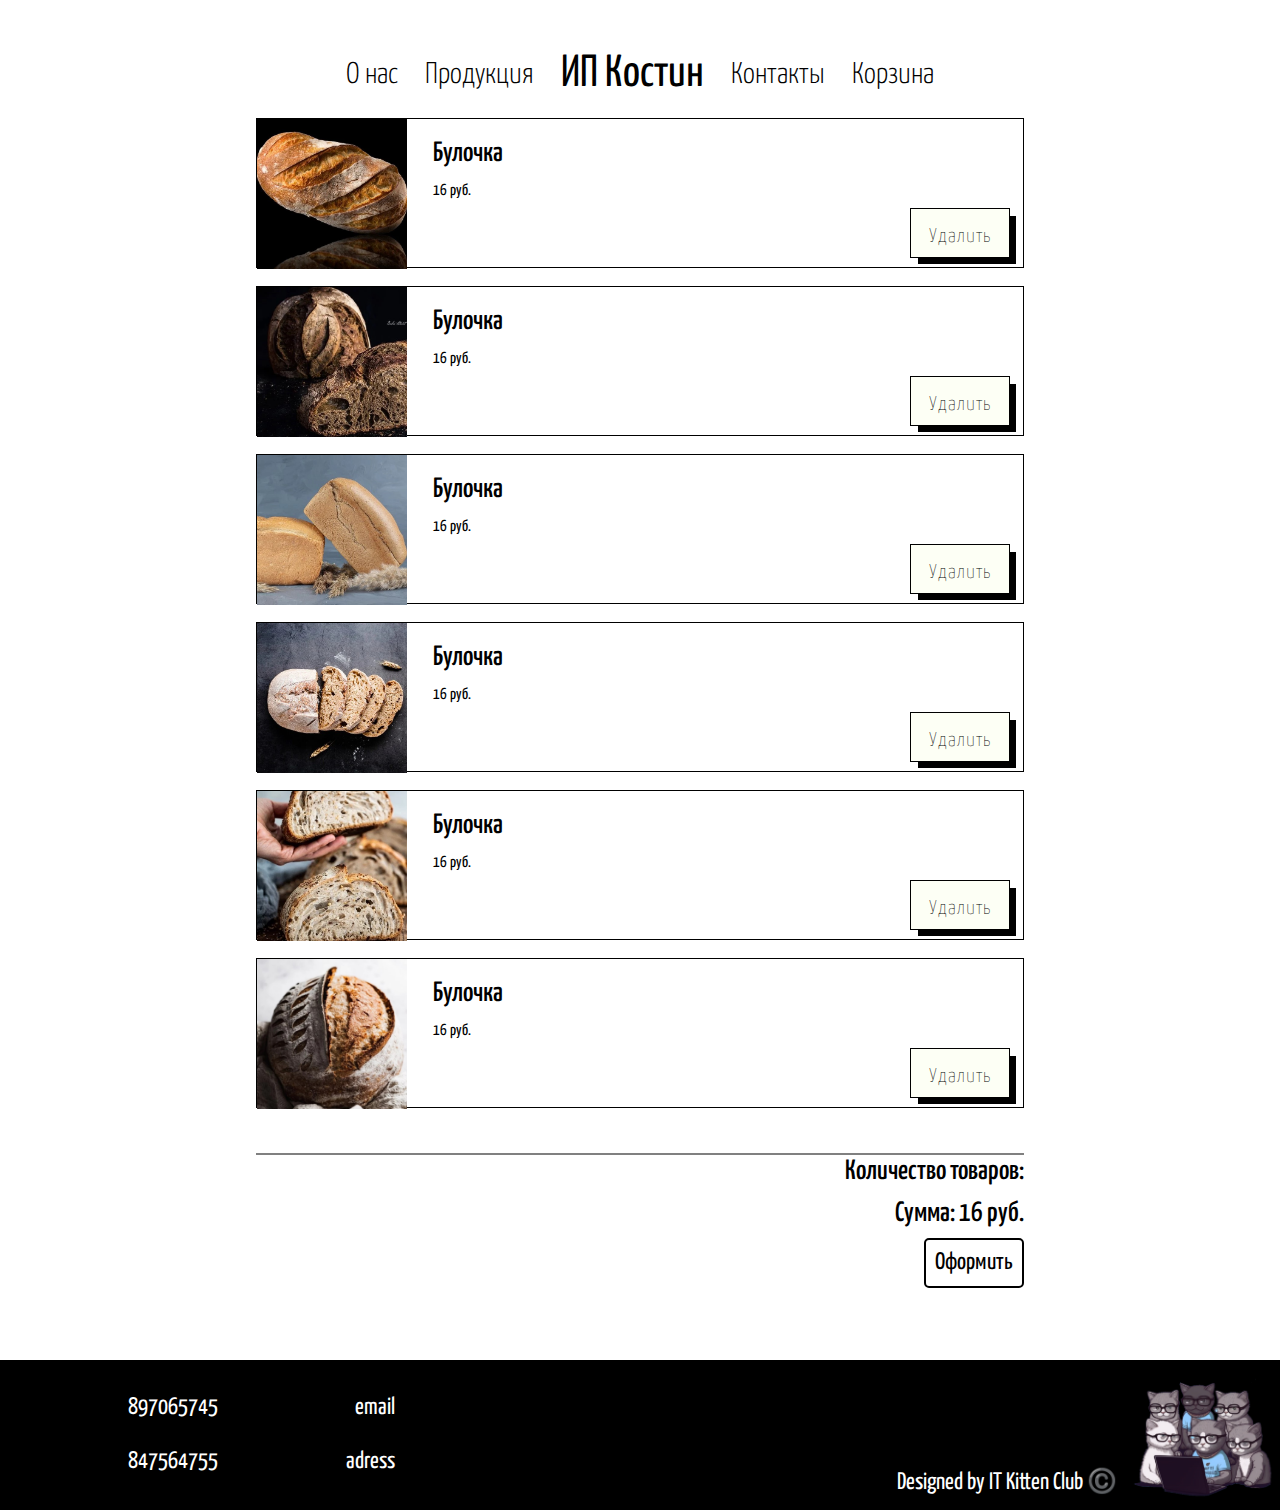
<file: html/cart.html>
<!DOCTYPE html>
<head>
  <meta charset="utf-8">
  <meta name="viewport" content="width=device-width, initial-scale=1.0">
  <title>ИП Костин</title>
  <link rel="stylesheet" href="https://cdn.jsdelivr.net/npm/bootstrap@5.2.2/dist/css/bootstrap.min.css">
  <link rel="stylesheet" href="../css/main.min.css">
  <link rel="preconnect" href="https://fonts.googleapis.com">
  <link rel="preconnect" href="https://fonts.gstatic.com" crossorigin="">
  <link href="https://fonts.googleapis.com/css2?family=Yanone+Kaffeesatz:wght@300;400;500&amp;display=swap" rel="stylesheet">
</head>
<html lang="ru"></html>
<body>
  <div class="cart_container"> 
<header>
  <div class="container"><a href="../index.html">О нас</a><a href="products.html">Продукция</a>
    <div class="name">ИП Костин</div><a href="#" class="contacts">Контакты</a><a href="cart.html">Корзина</a>
  </div>
</header>
    <div class="tovari_container">
        <div class="tovar_area">
          <div class="wrapper"><img src="../img/1.jpg">
            <div class="text_area">
              <h3>Булочка</h3>
              <div class="price">16 руб.</div>
            </div>
          </div>
          <button class="delete">Удалить</button>
        </div>
        <div class="tovar_area">
          <div class="wrapper"><img src="../img/2.jpg">
            <div class="text_area">
              <h3>Булочка</h3>
              <div class="price">16 руб.</div>
            </div>
          </div>
          <button class="delete">Удалить</button>
        </div>
        <div class="tovar_area">
          <div class="wrapper"><img src="../img/3.jpg">
            <div class="text_area">
              <h3>Булочка</h3>
              <div class="price">16 руб.</div>
            </div>
          </div>
          <button class="delete">Удалить</button>
        </div>
        <div class="tovar_area">
          <div class="wrapper"><img src="../img/4.jpg">
            <div class="text_area">
              <h3>Булочка</h3>
              <div class="price">16 руб.</div>
            </div>
          </div>
          <button class="delete">Удалить</button>
        </div>
        <div class="tovar_area">
          <div class="wrapper"><img src="../img/5.jpg">
            <div class="text_area">
              <h3>Булочка</h3>
              <div class="price">16 руб.</div>
            </div>
          </div>
          <button class="delete">Удалить</button>
        </div>
        <div class="tovar_area">
          <div class="wrapper"><img src="../img/6.jpg">
            <div class="text_area">
              <h3>Булочка</h3>
              <div class="price">16 руб.</div>
            </div>
          </div>
          <button class="delete">Удалить</button>
        </div>
      <div class="line"></div>
      <div class="itog">
        <h3>Количество товаров:</h3>
        <h3>Сумма:  16 руб.</h3><a id="itog" href="zakaz.html">Оформить</a>
      </div>
    </div>
  </div>
<footer class="footer">
  <div class="contacts_area_hor">
    <div class="contacts_area_vert"><a href="tel:8978546755">897065745</a><a href="tel:8978546755">847564755</a></div>
    <div class="contacts_area_vert"><a href="mailto: papssdj@mail.ru">email</a><a class="adress">adress</a></div>
  </div>
  <div class="designed_by"><span>Designed by IT Kitten Club ©️</span><img src="../img/logo.png"/></div>
</footer>
<script src="https://ajax.googleapis.com/ajax/libs/jquery/3.3.1/jquery.min.js"></script>
<script src="../js/index.js"></script>
</body>
</file>
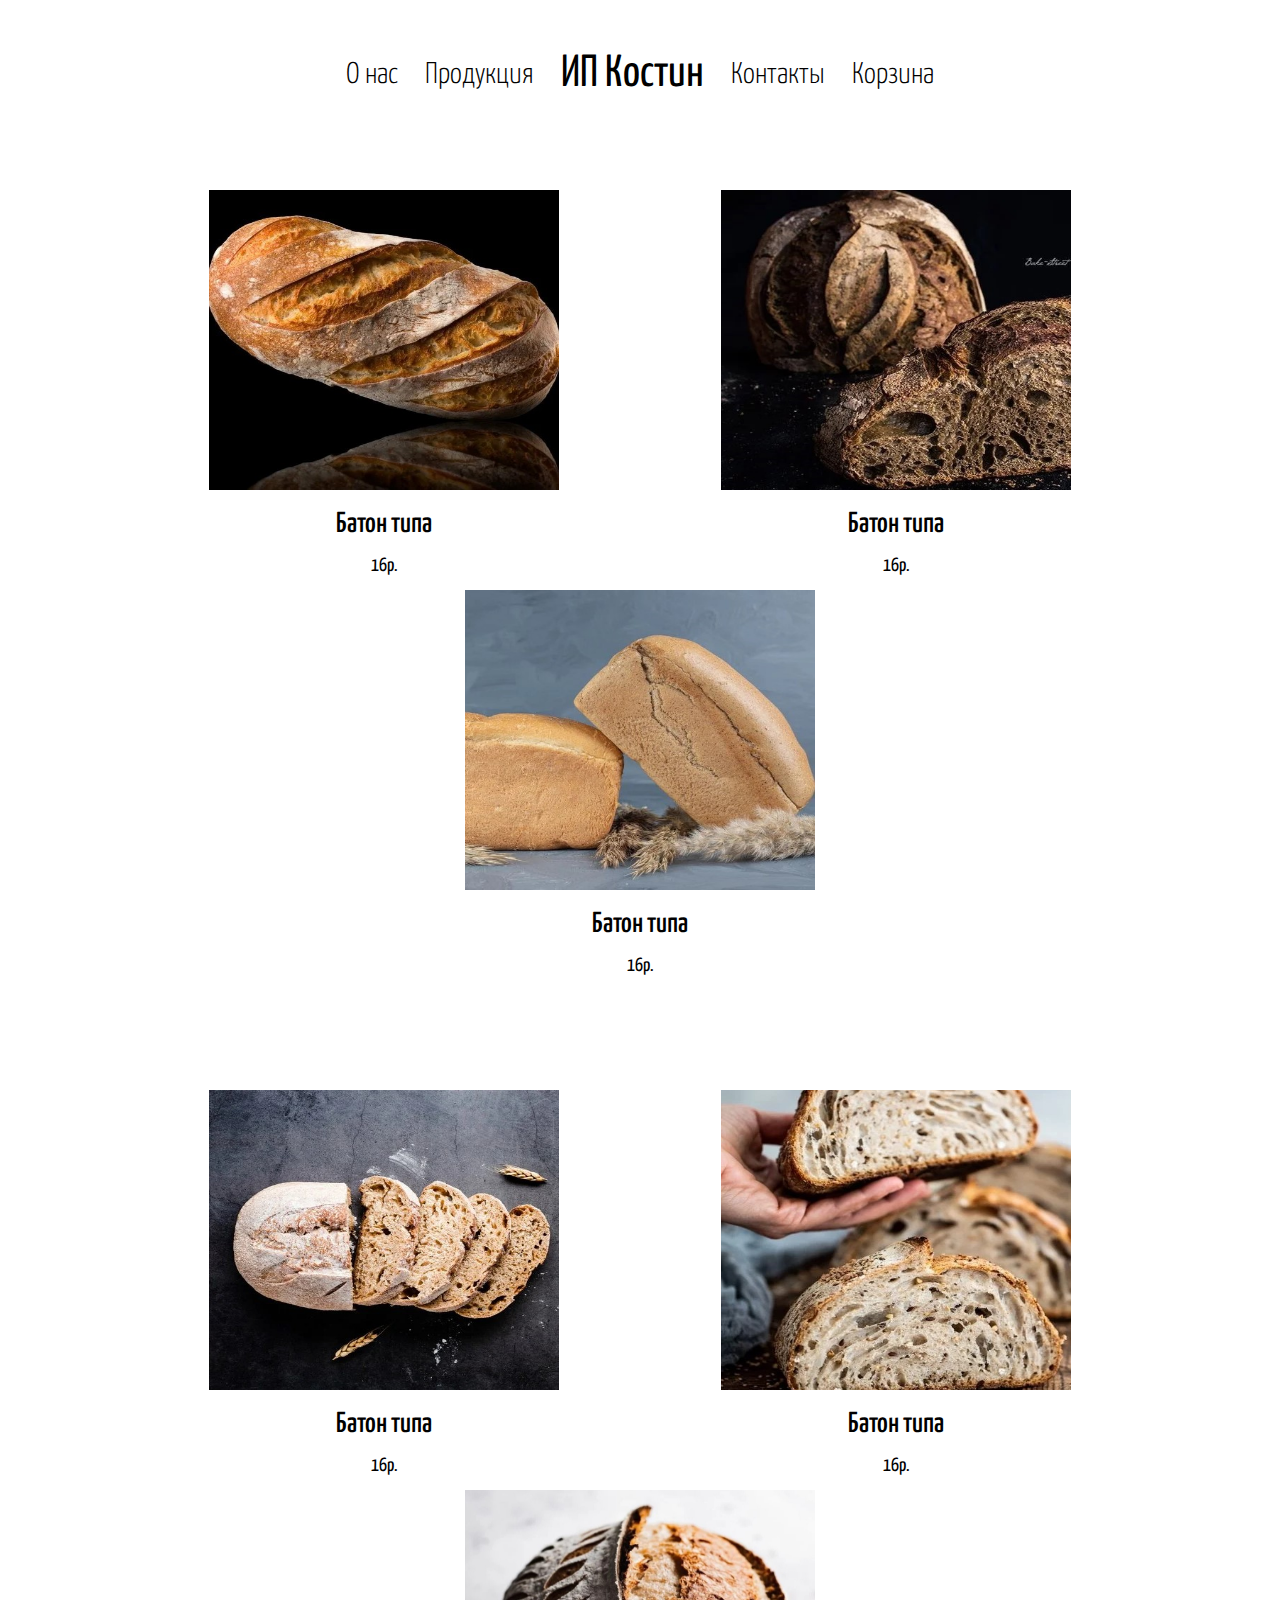
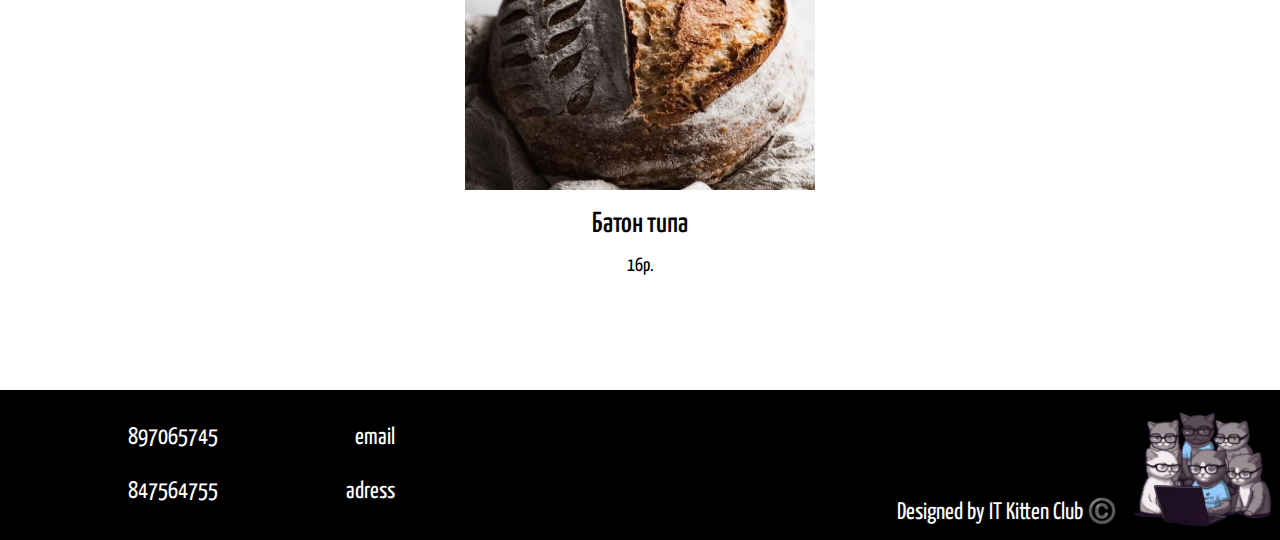
<file: html/products.html>
<!DOCTYPE html>
<head>
  <meta charset="utf-8">
  <meta name="viewport" content="width=device-width, initial-scale=1.0">
  <title>ИП Костин</title>
  <link rel="stylesheet" href="https://cdn.jsdelivr.net/npm/bootstrap@5.2.2/dist/css/bootstrap.min.css">
  <link rel="stylesheet" href="../css/main.min.css">
  <link rel="preconnect" href="https://fonts.googleapis.com">
  <link rel="preconnect" href="https://fonts.gstatic.com" crossorigin="">
  <link href="https://fonts.googleapis.com/css2?family=Yanone+Kaffeesatz:wght@300;400;500&amp;display=swap" rel="stylesheet">
</head>
<html lang="ru"></html>
<body>
  <div class="products_container">
<header>
  <div class="container"><a href="../index.html">О нас</a><a href="products.html">Продукция</a>
    <div class="name">ИП Костин</div><a href="#" class="contacts">Контакты</a><a href="cart.html">Корзина</a>
  </div>
</header>
    <div class="products_area">
        <div id="1" class="tovar"><img src="../img/1.jpg">
          <h4>Батон типа</h4>
          <div class="price">16р.</div>
        </div>
        <div id="2" class="tovar"><img src="../img/2.jpg">
          <h4>Батон типа</h4>
          <div class="price">16р.</div>
        </div>
        <div id="3" class="tovar"><img src="../img/3.jpg">
          <h4>Батон типа</h4>
          <div class="price">16р.</div>
        </div>
      <div class="spacer"></div>
        <div id="4" class="tovar"><img src="../img/4.jpg">
          <h4>Батон типа</h4>
          <div class="price">16р.</div>
        </div>
        <div id="5" class="tovar"><img src="../img/5.jpg">
          <h4>Батон типа</h4>
          <div class="price">16р.</div>
        </div>
        <div id="6" class="tovar"><img src="../img/6.jpg">
          <h4>Батон типа</h4>
          <div class="price">16р.</div>
        </div>
      <div class="spacer"></div>
    </div>
  </div>
  <div class="modal">
    <div class="modal_container"><img>
      <div class="modal_text">
        <h2>Батон Типа</h2>
        <h4>всего 16.00 р.</h4>
        <button class="btn-cart">Добавить в корзину</button>
      </div>
    </div>
    <div class="exit"></div>
  </div>
<footer class="footer">
  <div class="contacts_area_hor">
    <div class="contacts_area_vert"><a href="tel:8978546755">897065745</a><a href="tel:8978546755">847564755</a></div>
    <div class="contacts_area_vert"><a href="mailto: papssdj@mail.ru">email</a><a class="adress">adress</a></div>
  </div>
  <div class="designed_by"><span>Designed by IT Kitten Club ©️</span><img src="../img/logo.png"/></div>
</footer>
<script src="https://ajax.googleapis.com/ajax/libs/jquery/3.3.1/jquery.min.js"></script>
<script src="../js/index.js"></script>
</body>
<script src="https://ajax.googleapis.com/ajax/libs/jquery/3.3.1/jquery.min.js"></script>
<script src="../js/index.js"></script>
</file>
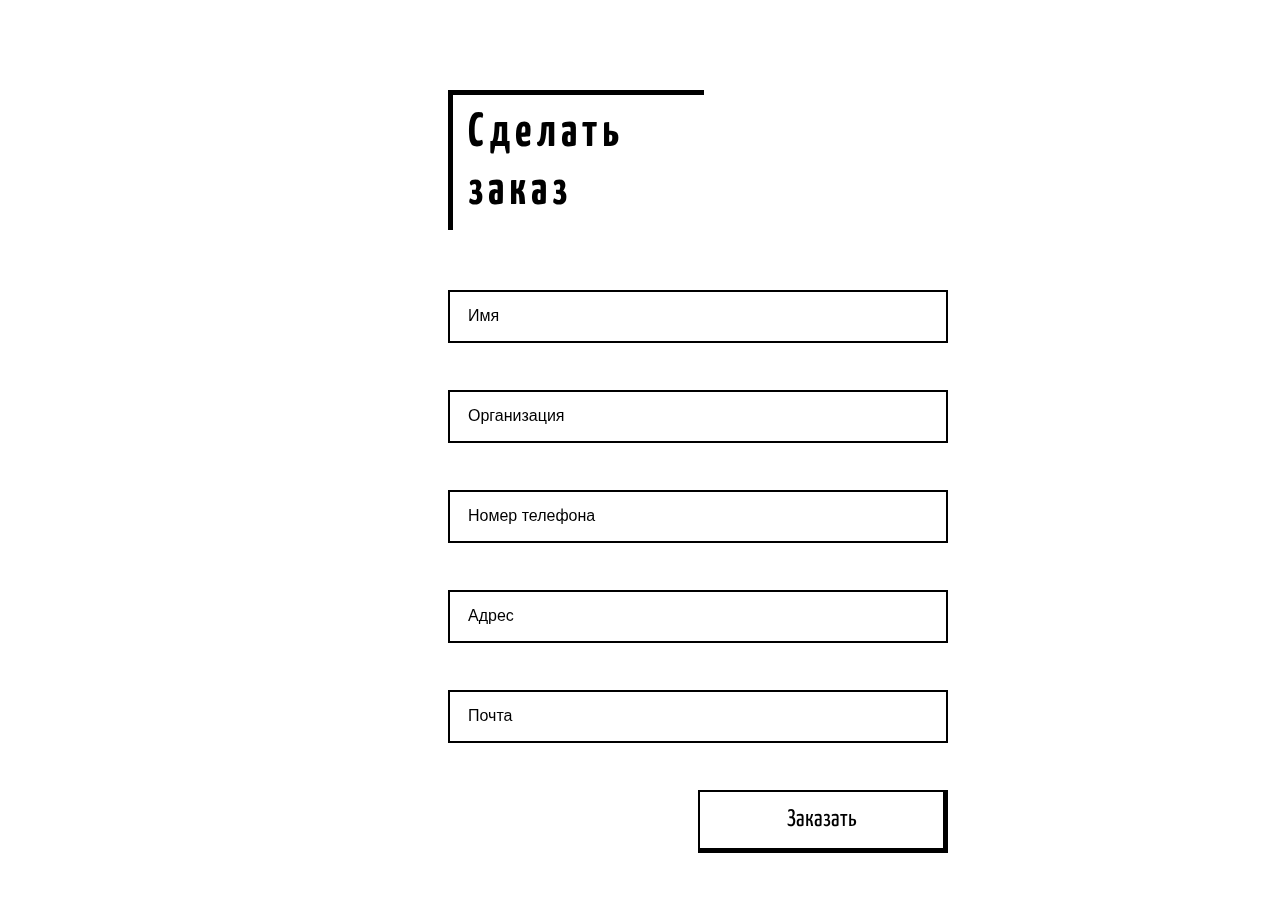
<file: html/zakaz.html>
<!DOCTYPE html>
<head>
  <meta charset="utf-8">
  <meta name="viewport" content="width=device-width, initial-scale=1.0">
  <title>ИП Костин</title>
  <link rel="stylesheet" href="https://cdn.jsdelivr.net/npm/bootstrap@5.2.2/dist/css/bootstrap.min.css">
  <link rel="stylesheet" href="../css/main.min.css">
  <link rel="preconnect" href="https://fonts.googleapis.com">
  <link rel="preconnect" href="https://fonts.gstatic.com" crossorigin="">
  <link href="https://fonts.googleapis.com/css2?family=Yanone+Kaffeesatz:wght@300;400;500&amp;display=swap" rel="stylesheet">
</head>
<html lang="ru"></html>
<body></body>
<div class="modal_zakaz">
  <div class="modal_container_cart">
    <h1>Сделать заказ</h1>
    <form>
      <div class="inputbox">
        <input type="text" required="required"><span>Имя</span>
      </div>
      <div class="inputbox">
        <input type="text" required="required"><span>Организация</span>
      </div>
      <div class="inputbox">
        <input type="tel" required="required"><span>Номер телефона</span>
      </div>
      <div class="inputbox">
        <input type="text" required="required"><span>Адрес</span>
      </div>
      <div class="inputbox">
        <input type="text" required="required"><span>Почта</span>
      </div>
      <div class="inputbox">
        <input type="button" value="Заказать">
      </div>
    </form>
  </div>
  <div class="exit"></div>
</div>
</file>
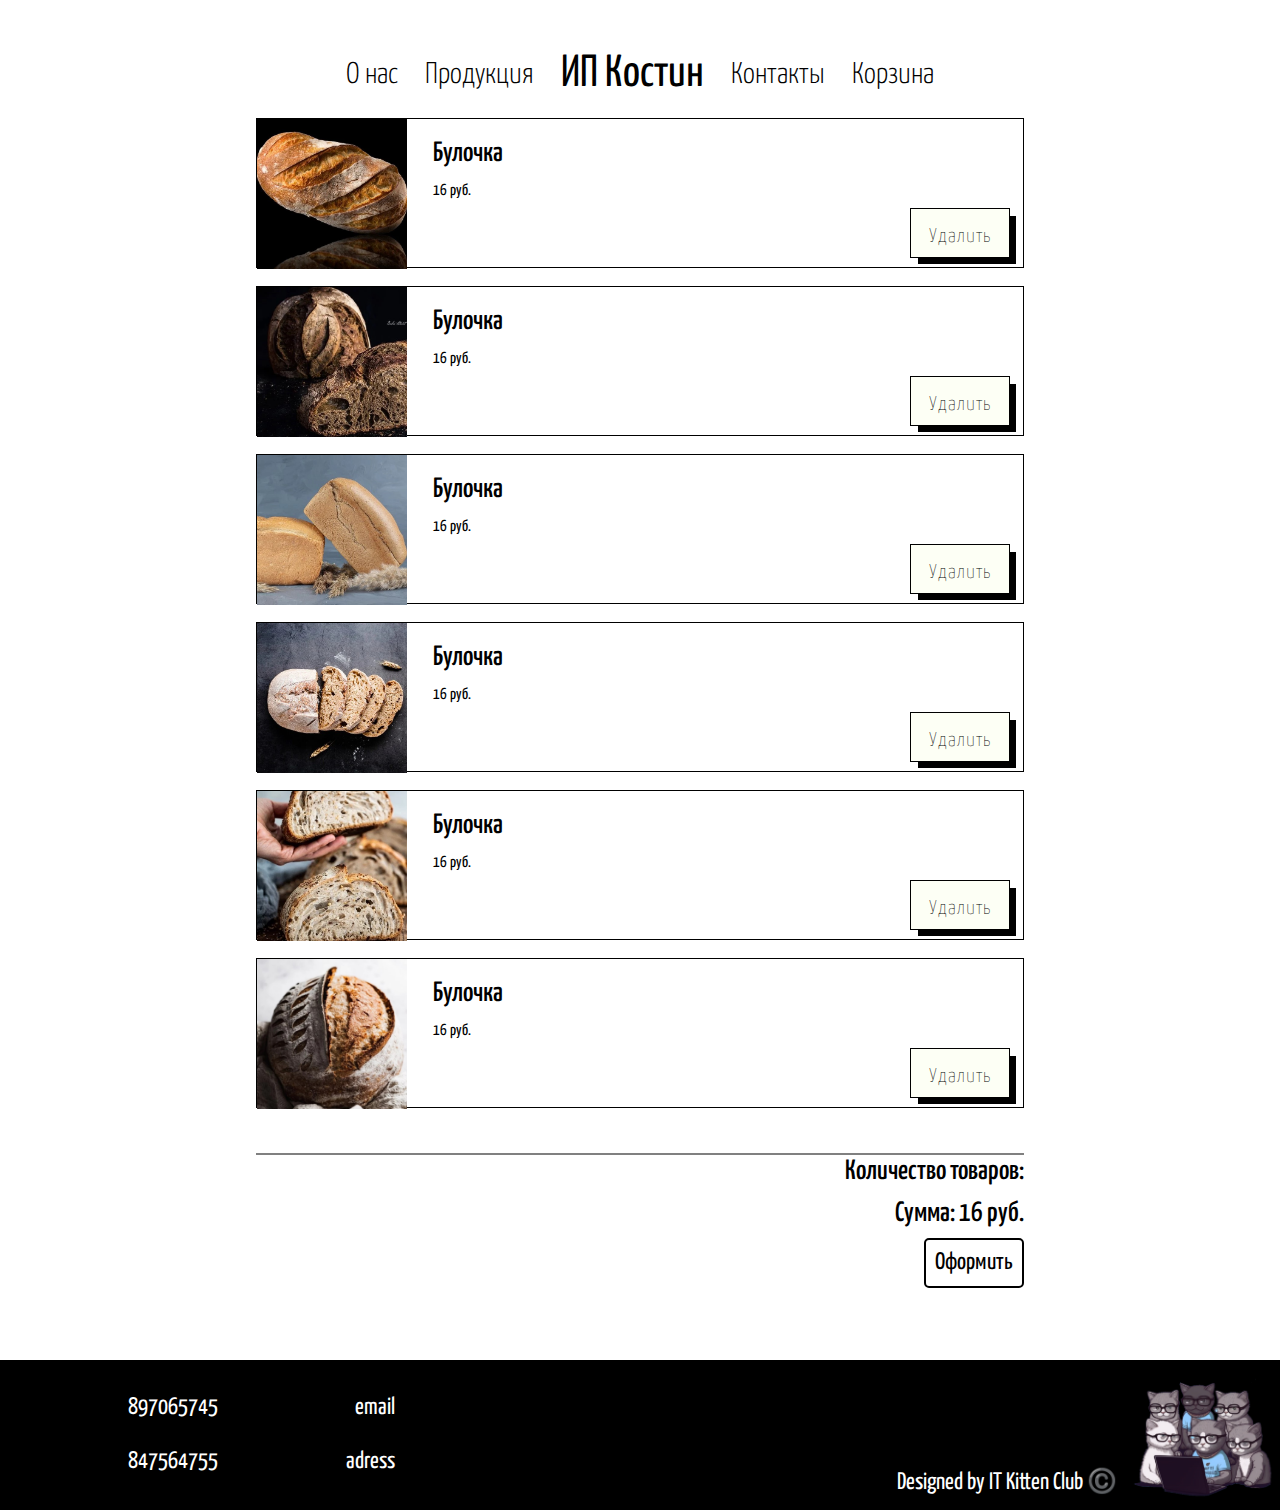
<file: wwwroot/html/cart.html>
<!DOCTYPE html>
<head>
  <meta charset="utf-8">
  <meta name="viewport" content="width=device-width, initial-scale=1.0">
  <title>ИП Костин</title>
  <link rel="stylesheet" href="https://cdn.jsdelivr.net/npm/bootstrap@5.2.2/dist/css/bootstrap.min.css">
  <link rel="stylesheet" href="../css/main.min.css">
  <link rel="preconnect" href="https://fonts.googleapis.com">
  <link rel="preconnect" href="https://fonts.gstatic.com" crossorigin="">
  <link href="https://fonts.googleapis.com/css2?family=Yanone+Kaffeesatz:wght@300;400;500&amp;display=swap" rel="stylesheet">
</head>
<html lang="ru"></html>
<body>
  <div class="cart_container"> 
<header>
  <div class="container"><a href="index.html">О нас</a><a href="products.html">Продукция</a>
    <div class="name">ИП Костин</div><a href="#" class="contacts">Контакты</a><a href="cart.html">Корзина</a>
  </div>
</header>
    <div class="tovari_container">
        <div class="tovar_area">
          <div class="wrapper"><img src="../img/1.jpg">
            <div class="text_area">
              <h3>Булочка</h3>
              <div class="price">16 руб.</div>
            </div>
          </div>
          <button class="delete">Удалить</button>
        </div>
        <div class="tovar_area">
          <div class="wrapper"><img src="../img/2.jpg">
            <div class="text_area">
              <h3>Булочка</h3>
              <div class="price">16 руб.</div>
            </div>
          </div>
          <button class="delete">Удалить</button>
        </div>
        <div class="tovar_area">
          <div class="wrapper"><img src="../img/3.jpg">
            <div class="text_area">
              <h3>Булочка</h3>
              <div class="price">16 руб.</div>
            </div>
          </div>
          <button class="delete">Удалить</button>
        </div>
        <div class="tovar_area">
          <div class="wrapper"><img src="../img/4.jpg">
            <div class="text_area">
              <h3>Булочка</h3>
              <div class="price">16 руб.</div>
            </div>
          </div>
          <button class="delete">Удалить</button>
        </div>
        <div class="tovar_area">
          <div class="wrapper"><img src="../img/5.jpg">
            <div class="text_area">
              <h3>Булочка</h3>
              <div class="price">16 руб.</div>
            </div>
          </div>
          <button class="delete">Удалить</button>
        </div>
        <div class="tovar_area">
          <div class="wrapper"><img src="../img/6.jpg">
            <div class="text_area">
              <h3>Булочка</h3>
              <div class="price">16 руб.</div>
            </div>
          </div>
          <button class="delete">Удалить</button>
        </div>
      <div class="line"></div>
      <div class="itog">
        <h3>Количество товаров:</h3>
        <h3>Сумма:  16 руб.</h3><a id="itog" href="zakaz.html">Оформить</a>
      </div>
    </div>
  </div>
<footer class="footer">
  <div class="contacts_area_hor">
    <div class="contacts_area_vert"><a href="tel:8978546755">897065745</a><a href="tel:8978546755">847564755</a></div>
    <div class="contacts_area_vert"><a href="mailto: papssdj@mail.ru">email</a><a class="adress">adress</a></div>
  </div>
  <div class="designed_by"><span>Designed by IT Kitten Club ©️</span><img src="../img/logo.png"/></div>
</footer>
<script src="https://ajax.googleapis.com/ajax/libs/jquery/3.3.1/jquery.min.js"></script>
<script src="../js/index.js"></script>
</body>
</file>
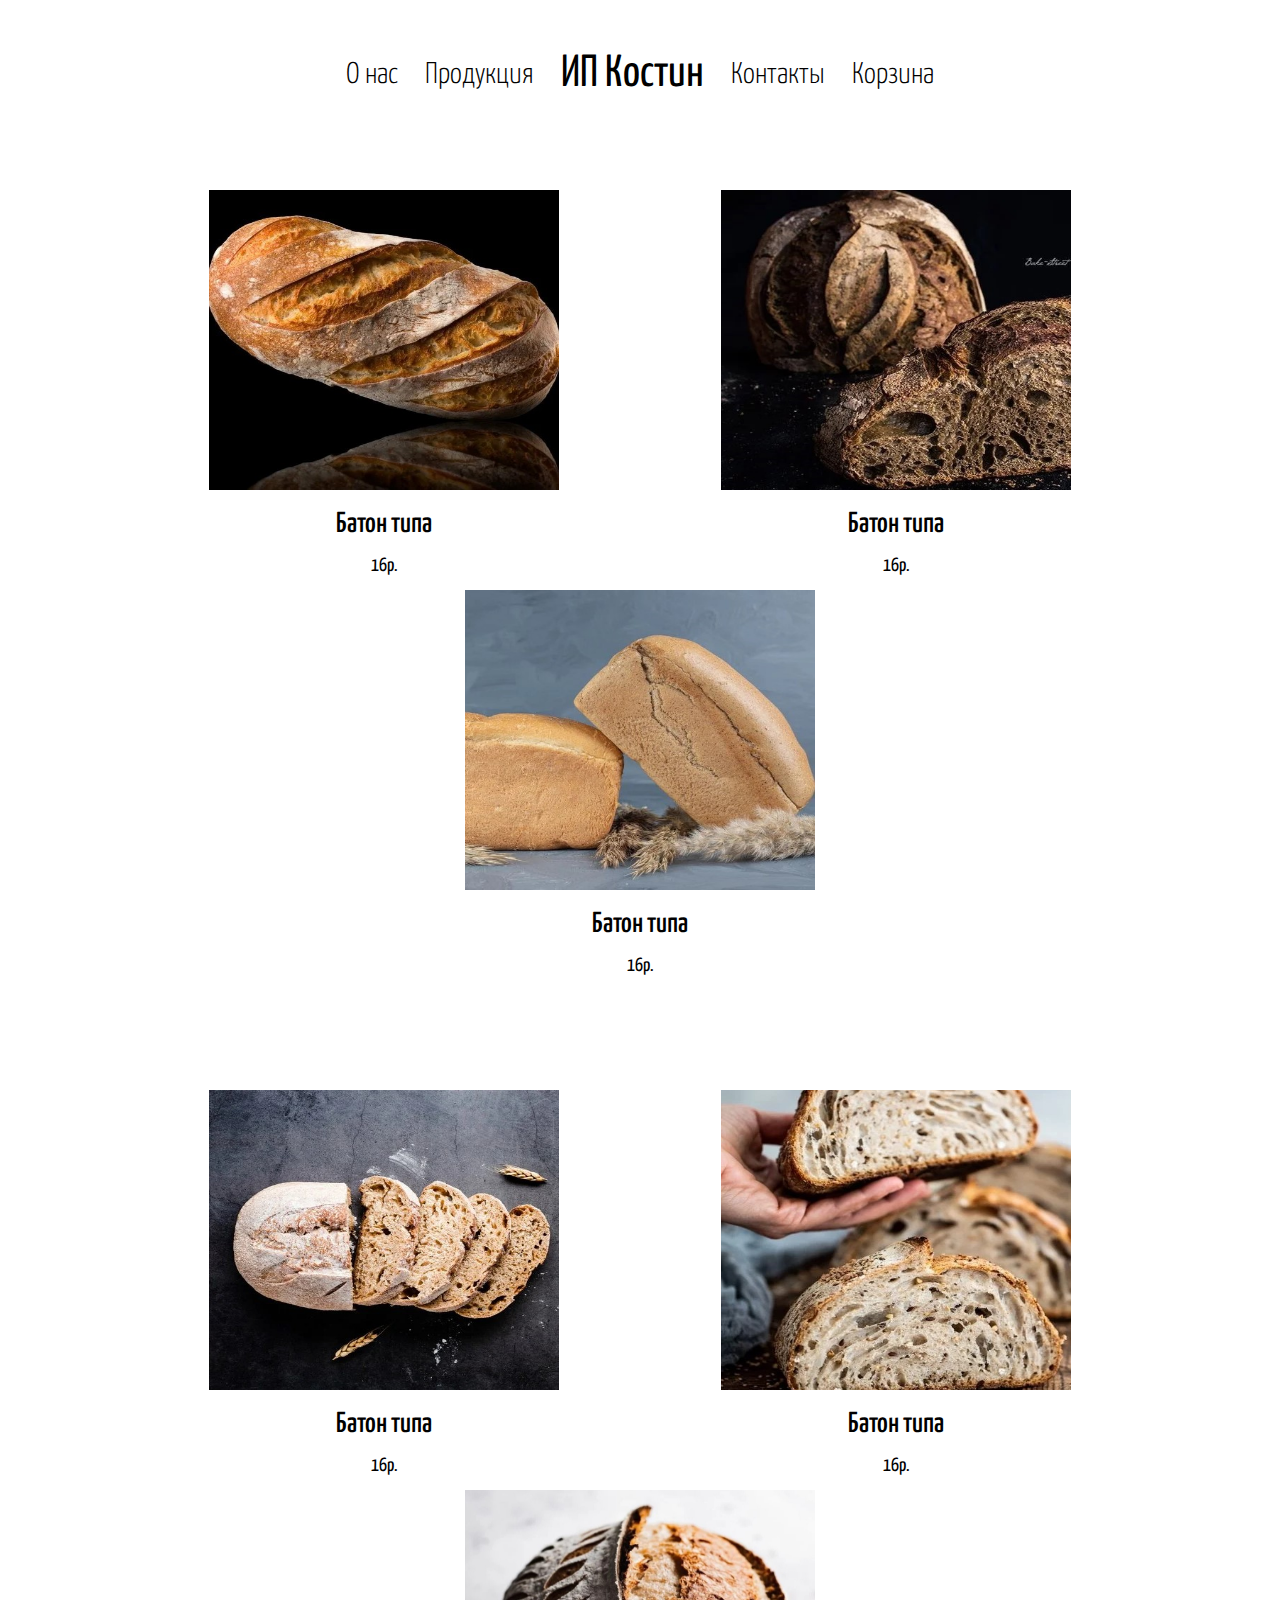
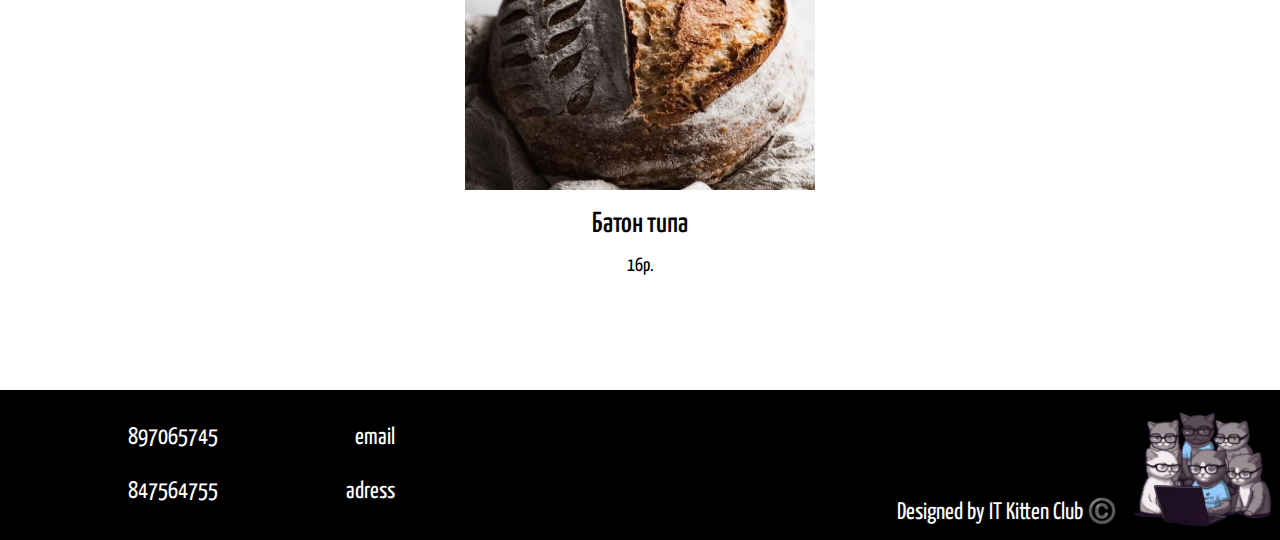
<file: wwwroot/html/products.html>
<!DOCTYPE html>
<head>
  <meta charset="utf-8">
  <meta name="viewport" content="width=device-width, initial-scale=1.0">
  <title>ИП Костин</title>
  <link rel="stylesheet" href="https://cdn.jsdelivr.net/npm/bootstrap@5.2.2/dist/css/bootstrap.min.css">
  <link rel="stylesheet" href="../css/main.min.css">
  <link rel="preconnect" href="https://fonts.googleapis.com">
  <link rel="preconnect" href="https://fonts.gstatic.com" crossorigin="">
  <link href="https://fonts.googleapis.com/css2?family=Yanone+Kaffeesatz:wght@300;400;500&amp;display=swap" rel="stylesheet">
</head>
<html lang="ru"></html>
<body>
  <div class="products_container">
<header>
  <div class="container"><a href="index.html">О нас</a><a href="products.html">Продукция</a>
    <div class="name">ИП Костин</div><a href="#" class="contacts">Контакты</a><a href="cart.html">Корзина</a>
  </div>
</header>
    <div class="products_area">
        <div id="1" class="tovar"><img src="../img/1.jpg">
          <h4>Батон типа</h4>
          <div class="price">16р.</div>
        </div>
        <div id="2" class="tovar"><img src="../img/2.jpg">
          <h4>Батон типа</h4>
          <div class="price">16р.</div>
        </div>
        <div id="3" class="tovar"><img src="../img/3.jpg">
          <h4>Батон типа</h4>
          <div class="price">16р.</div>
        </div>
      <div class="spacer"></div>
        <div id="4" class="tovar"><img src="../img/4.jpg">
          <h4>Батон типа</h4>
          <div class="price">16р.</div>
        </div>
        <div id="5" class="tovar"><img src="../img/5.jpg">
          <h4>Батон типа</h4>
          <div class="price">16р.</div>
        </div>
        <div id="6" class="tovar"><img src="../img/6.jpg">
          <h4>Батон типа</h4>
          <div class="price">16р.</div>
        </div>
      <div class="spacer"></div>
    </div>
  </div>
  <div class="modal">
    <div class="modal_container"><img>
      <div class="modal_text">
        <h2>Батон Типа</h2>
        <h4>всего 16.00 р.</h4>
        <button class="btn-cart">Добавить в корзину</button>
      </div>
    </div>
    <div class="exit"></div>
  </div>
<footer class="footer">
  <div class="contacts_area_hor">
    <div class="contacts_area_vert"><a href="tel:8978546755">897065745</a><a href="tel:8978546755">847564755</a></div>
    <div class="contacts_area_vert"><a href="mailto: papssdj@mail.ru">email</a><a class="adress">adress</a></div>
  </div>
  <div class="designed_by"><span>Designed by IT Kitten Club ©️</span><img src="../img/logo.png"/></div>
</footer>
<script src="https://ajax.googleapis.com/ajax/libs/jquery/3.3.1/jquery.min.js"></script>
<script src="../js/index.js"></script>
</body>
<script src="https://ajax.googleapis.com/ajax/libs/jquery/3.3.1/jquery.min.js"></script>
<script src="../js/index.js"></script>
</file>
<file: css/main.min.css>
html,body{margin:0;padding:0;color:white;font-family:'Yanone Kaffeesatz', sans-serif}a,a:hover{text-decoration:none;color:white}.main_page_container{background:url(../img/bg1.jpg);background-blend-mode:multiply;background-size:cover;height:100vh;display:flex;flex-direction:column}.main_page_container .text_area{width:30%;height:30vh;align-self:center;margin-top:20vh;text-align:center;color:white;font-size:2rem}.main_page_container .text_area h3{font-size:3rem;color:white;margin-bottom:3vh;letter-spacing:2px}.main_page_container .arrow{margin-top:10vh;width:300px;height:150px;background-image:url(../img/arrow.gif);background-size:cover;align-self:center}.products_container{min-height:100vh;display:flex;text-align:center;color:black;flex-direction:column}.products_container a,.products_container a:hover{text-decoration:none;color:black}.products_container .products_area{width:80%;margin-top:10vh;min-height:80vh;display:flex;align-self:center;justify-content:space-around;flex-wrap:wrap}.products_container .products_area .tovar{display:flex;flex-direction:column;width:350px;height:400px}.products_container .products_area .tovar .wrapper{display:flex;justify-content:space-between}.products_container .products_area .tovar img{width:100%;height:300px}.products_container .products_area .tovar h4{margin-top:2vh;margin-bottom:1vh;font-size:1.8rem}.products_container .products_area .tovar .price{font-size:1.2rem}.modal_cart{color:black;position:fixed;top:0;left:0;right:0;bottom:0;margin:auto;display:none;opacity:0;z-index:38;width:100vw;height:100vh;background-color:white}.modal_cart .modal_container_cart{width:50vw;height:50vh;margin-left:25vw;margin-top:15vh;display:flex;justify-content:flex-start;align-items:center;flex-direction:column}.modal{color:black;position:fixed;top:0;left:0;right:0;bottom:0;margin:auto;display:none;opacity:0;z-index:38;width:100vw;height:100vh;background-color:white}.modal .modal_container{margin-left:20vw;margin-top:10vh;display:flex}.modal .modal_container .modal_text{margin-left:4vw;display:flex;flex-direction:column}.modal .modal_container .modal_text h2{margin-bottom:1vh;font-weight:500}.modal .modal_container .modal_text h4{margin-bottom:3vh;font-weight:300}.modal .modal_container img{width:500px;height:500px}.modal .exit{margin-right:2vw;margin-top:2vh;position:absolute;right:0;top:0;width:30px;height:30px;background-image:url(../img/exit.png);background-size:cover}.cart_container{width:100%;min-height:100vh;display:flex;align-items:center;color:black;flex-direction:column}.cart_container a,.cart_container a:hover{text-decoration:none;color:black}.cart_container .tovari_container{margin-bottom:8vh;display:flex;width:60%;min-height:100vh;flex-direction:column}.cart_container .tovari_container .line{margin-top:5vh;width:100%;border:1px solid grey}.cart_container .tovari_container .itog{display:flex;flex-direction:column;justify-content:flex-end;align-items:flex-end}.tovar_area{display:flex;justify-content:space-between;margin-top:2vh;width:100%;height:150px;border:1px black solid}.tovar_area .wrapper{display:flex;align-items:flex-start}.tovar_area img{width:150px;height:150px}.tovar_area .text_area{display:flex;justify-content:center;flex-direction:column;margin-left:2vw;margin-top:2vh}.tovar_area .price{display:flex;align-items:center}.tovar_area button{align-self:flex-end;margin-right:1vw;margin-bottom:1vh;height:50px;width:100px;background-color:#fdfff5}header{font-weight:300;font-size:30px;height:100px;width:100%;display:flex}header .container{margin-top:50px;width:50%;display:flex;justify-content:space-around;align-items:center}header .container .name{font-size:45px;font-weight:400}footer{height:150px;background-color:black;display:flex;justify-content:space-between}.spacer{height:100px;width:100%}.contacts_area_hor{display:flex}.contacts_area_hor .contacts_area_vert{font-size:1.5rem;display:flex;flex-direction:column;align-items:flex-end;justify-content:center;margin-left:10vw}.contacts_area_hor .contacts_area_vert a{margin-top:1vh;margin-bottom:1vh}.designed_by{display:flex;align-items:flex-end;font-size:1.5rem}.designed_by img{width:150px;height:150px}.designed_by span{margin-right:1vw;margin-bottom:1vh}.btn-cart{font-size:16px;letter-spacing:2px;text-decoration:none;text-transform:uppercase;color:#000;cursor:pointer;border:3px solid;padding:0.25em 0.5em;box-shadow:1px 1px 0px 0px, 2px 2px 0px 0px, 3px 3px 0px 0px, 4px 4px 0px 0px, 5px 5px 0px 0px;position:relative;user-select:none;-webkit-user-select:none;touch-action:manipulation}.btn-cart:active{box-shadow:0px 0px 0px 0px;top:5px;left:5px}.delete{font-size:20px;font-weight:200;letter-spacing:1px;padding:13px 15px 13px;outline:0;border:1px solid black;cursor:pointer;position:relative;background-color:rgba(0,0,0,0)}.delete::after{content:"";background-color:black;width:100%;z-index:-1;position:absolute;height:100%;top:7px;left:7px;transition:0.2s}.delete:hover::after{top:0px;left:0px}.modal_zakaz{color:black;position:fixed;top:0;left:0;right:0;bottom:0;margin:auto;z-index:38;width:100vw;height:100vh}.modal_zakaz .modal_container_cart{margin-left:35vw;margin-top:10vh}.modal_zakaz .modal_container_cart h1{width:20vw}.modal_container_cart h1{font-size:3rem;border-left:5px solid black;border-top:5px solid black;padding:10px;color:#000;letter-spacing:5px;margin-bottom:60px;font-weight:bold;padding-left:15px}.modal_container_cart .inputbox{position:relative;width:500px;height:50px;margin-bottom:50px}.modal_container_cart .inputbox input{position:absolute;top:0;left:0;width:100%;border:2px solid #000;outline:none;background:none;padding:10px;font-size:1.2em}.modal_container_cart .inputbox:last-child{margin-bottom:0}.modal_container_cart .inputbox span{position:absolute;top:14px;left:20px;font-size:1em;transition:0.6s;font-family:sans-serif}.modal_container_cart .inputbox input:focus ~ span,.modal_container_cart .inputbox input:valid ~ span{transform:translateX(-13px) translateY(-40px);font-size:1em}.modal_container_cart .inputbox [type="button"]{font-size:1.5rem;width:50%;border-bottom:5px solid black;border-right:5px solid black;color:black;margin-left:50%}.modal_container_cart .inputbox [type="button"]:active{border-bottom:1px solid black;border-right:1px solid black}#itog{appearance:button;word-break:break-all;height:50px;width:100px;font-size:1.5rem;border-radius:5px;border:2px solid black;text-align:center;padding:5px}
</file>
<file: wwwroot/css/main.min.css>
html,body{margin:0;padding:0;color:white;font-family:'Yanone Kaffeesatz', sans-serif}a,a:hover{text-decoration:none;color:white}.main_page_container{background:url(../img/bg1.jpg);background-blend-mode:multiply;background-size:cover;height:100vh;display:flex;flex-direction:column}.main_page_container .text_area{width:30%;height:30vh;align-self:center;margin-top:20vh;text-align:center;color:white;font-size:2rem}.main_page_container .text_area h3{font-size:3rem;color:white;margin-bottom:3vh;letter-spacing:2px}.main_page_container .arrow{margin-top:10vh;width:300px;height:150px;background-image:url(../img/arrow.gif);background-size:cover;align-self:center}.products_container{min-height:100vh;display:flex;text-align:center;color:black;flex-direction:column}.products_container a,.products_container a:hover{text-decoration:none;color:black}.products_container .products_area{width:80%;margin-top:10vh;min-height:80vh;display:flex;align-self:center;justify-content:space-around;flex-wrap:wrap}.products_container .products_area .tovar{display:flex;flex-direction:column;width:350px;height:400px}.products_container .products_area .tovar .wrapper{display:flex;justify-content:space-between}.products_container .products_area .tovar img{width:100%;height:300px}.products_container .products_area .tovar h4{margin-top:2vh;margin-bottom:1vh;font-size:1.8rem}.products_container .products_area .tovar .price{font-size:1.2rem}.modal_cart{color:black;position:fixed;top:0;left:0;right:0;bottom:0;margin:auto;display:none;opacity:0;z-index:38;width:100vw;height:100vh;background-color:white}.modal_cart .modal_container_cart{width:50vw;height:50vh;margin-left:25vw;margin-top:15vh;display:flex;justify-content:flex-start;align-items:center;flex-direction:column}.modal{color:black;position:fixed;top:0;left:0;right:0;bottom:0;margin:auto;display:none;opacity:0;z-index:38;width:100vw;height:100vh;background-color:white}.modal .modal_container{margin-left:20vw;margin-top:10vh;display:flex}.modal .modal_container .modal_text{margin-left:4vw;display:flex;flex-direction:column}.modal .modal_container .modal_text h2{margin-bottom:1vh;font-weight:500}.modal .modal_container .modal_text h4{margin-bottom:3vh;font-weight:300}.modal .modal_container img{width:500px;height:500px}.modal .exit{margin-right:2vw;margin-top:2vh;position:absolute;right:0;top:0;width:30px;height:30px;background-image:url(../img/exit.png);background-size:cover}.cart_container{width:100%;min-height:100vh;display:flex;align-items:center;color:black;flex-direction:column}.cart_container a,.cart_container a:hover{text-decoration:none;color:black}.cart_container .tovari_container{margin-bottom:8vh;display:flex;width:60%;min-height:100vh;flex-direction:column}.cart_container .tovari_container .line{margin-top:5vh;width:100%;border:1px solid grey}.cart_container .tovari_container .itog{display:flex;flex-direction:column;justify-content:flex-end;align-items:flex-end}.tovar_area{display:flex;justify-content:space-between;margin-top:2vh;width:100%;height:150px;border:1px black solid}.tovar_area .wrapper{display:flex;align-items:flex-start}.tovar_area img{width:150px;height:150px}.tovar_area .text_area{display:flex;justify-content:center;flex-direction:column;margin-left:2vw;margin-top:2vh}.tovar_area .price{display:flex;align-items:center}.tovar_area button{align-self:flex-end;margin-right:1vw;margin-bottom:1vh;height:50px;width:100px;background-color:#fdfff5}header{font-weight:300;font-size:30px;height:100px;width:100%;display:flex}header .container{margin-top:50px;width:50%;display:flex;justify-content:space-around;align-items:center}header .container .name{font-size:45px;font-weight:400}footer{height:150px;background-color:black;display:flex;justify-content:space-between}.spacer{height:100px;width:100%}.contacts_area_hor{display:flex}.contacts_area_hor .contacts_area_vert{font-size:1.5rem;display:flex;flex-direction:column;align-items:flex-end;justify-content:center;margin-left:10vw}.contacts_area_hor .contacts_area_vert a{margin-top:1vh;margin-bottom:1vh}.designed_by{display:flex;align-items:flex-end;font-size:1.5rem}.designed_by img{width:150px;height:150px}.designed_by span{margin-right:1vw;margin-bottom:1vh}.btn-cart{font-size:16px;letter-spacing:2px;text-decoration:none;text-transform:uppercase;color:#000;cursor:pointer;border:3px solid;padding:0.25em 0.5em;box-shadow:1px 1px 0px 0px, 2px 2px 0px 0px, 3px 3px 0px 0px, 4px 4px 0px 0px, 5px 5px 0px 0px;position:relative;user-select:none;-webkit-user-select:none;touch-action:manipulation}.btn-cart:active{box-shadow:0px 0px 0px 0px;top:5px;left:5px}.delete{font-size:20px;font-weight:200;letter-spacing:1px;padding:13px 15px 13px;outline:0;border:1px solid black;cursor:pointer;position:relative;background-color:rgba(0,0,0,0)}.delete::after{content:"";background-color:black;width:100%;z-index:-1;position:absolute;height:100%;top:7px;left:7px;transition:0.2s}.delete:hover::after{top:0px;left:0px}.modal_zakaz{color:black;position:fixed;top:0;left:0;right:0;bottom:0;margin:auto;z-index:38;width:100vw;height:100vh}.modal_zakaz .modal_container_cart{margin-left:35vw;margin-top:10vh}.modal_zakaz .modal_container_cart h1{width:20vw}.modal_container_cart h1{font-size:3rem;border-left:5px solid black;border-top:5px solid black;padding:10px;color:#000;letter-spacing:5px;margin-bottom:60px;font-weight:bold;padding-left:15px}.modal_container_cart .inputbox{position:relative;width:500px;height:50px;margin-bottom:50px}.modal_container_cart .inputbox input{position:absolute;top:0;left:0;width:100%;border:2px solid #000;outline:none;background:none;padding:10px;font-size:1.2em}.modal_container_cart .inputbox:last-child{margin-bottom:0}.modal_container_cart .inputbox span{position:absolute;top:14px;left:20px;font-size:1em;transition:0.6s;font-family:sans-serif}.modal_container_cart .inputbox input:focus ~ span,.modal_container_cart .inputbox input:valid ~ span{transform:translateX(-13px) translateY(-40px);font-size:1em}.modal_container_cart .inputbox [type="button"]{font-size:1.5rem;width:50%;border-bottom:5px solid black;border-right:5px solid black;color:black;margin-left:50%}.modal_container_cart .inputbox [type="button"]:active{border-bottom:1px solid black;border-right:1px solid black}#itog{appearance:button;word-break:break-all;height:50px;width:100px;font-size:1.5rem;border-radius:5px;border:2px solid black;text-align:center;padding:5px}
</file>
